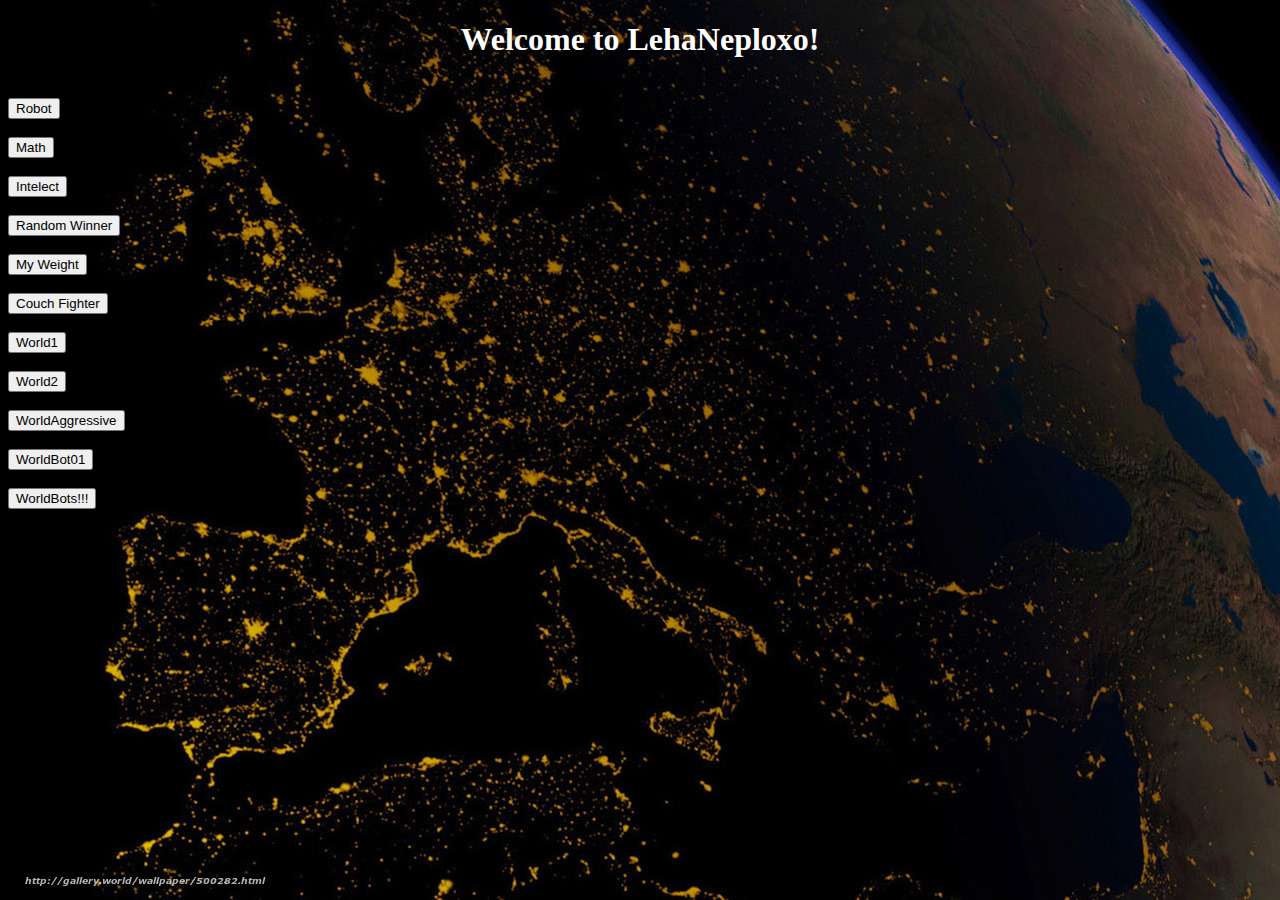
<file: index.html>
<!DOCTYPE html>
<html lang="en">
<head>
    <meta charset="UTF-8">
    <meta http-equiv="X-UA-Compatible" content="IE=edge">
    <meta name="viewport" content="width=device-width, initial-scale=1.0">
    <title>Document</title>
</head>
<body text="#ffffff"></body>
<body>
    <style>
        body {
            background-image: url('112233.jpg');
        }
    </style>
    <center><h1>Welcome to LehaNeploxo!</h1></center>
   <br>
   <button onclick="document.location='robot.html'">Robot</button>
   <br>
   <br>
   <button onclick="document.location='math/math.html'">Math</button>
   <br>
   <br>
   <button onclick="document.location='intelect.html'">Intelect</button>
   <br>
   <br>
   <button onclick="document.location='randomwin.html'">Random Winner</button>
   <br>
   <br>
   <button onclick="document.location='Идеальный вес/index.html'">My Weight</button>
   <br>
   <br>
   <button onclick="document.location='couch fighter/index.html'">Couch Fighter</button>
   <br>
   <br>
   <button onclick="document.location='world1.html'">World1</button>
   <br>
   <br>
   <button onclick="document.location='world2.html'">World2</button>
   <br>
   <br>
   <button onclick="document.location='agressorWorld.html'">WorldAggressive</button>
   <br>
   <br>
   <button onclick="document.location='WorldBot01/index.html'">WorldBot01</button>
   <br>
   <br>
   <button onclick="document.location='WorldBots!!!/index.html'">WorldBots!!!</button>
</body>
</html>
</file>
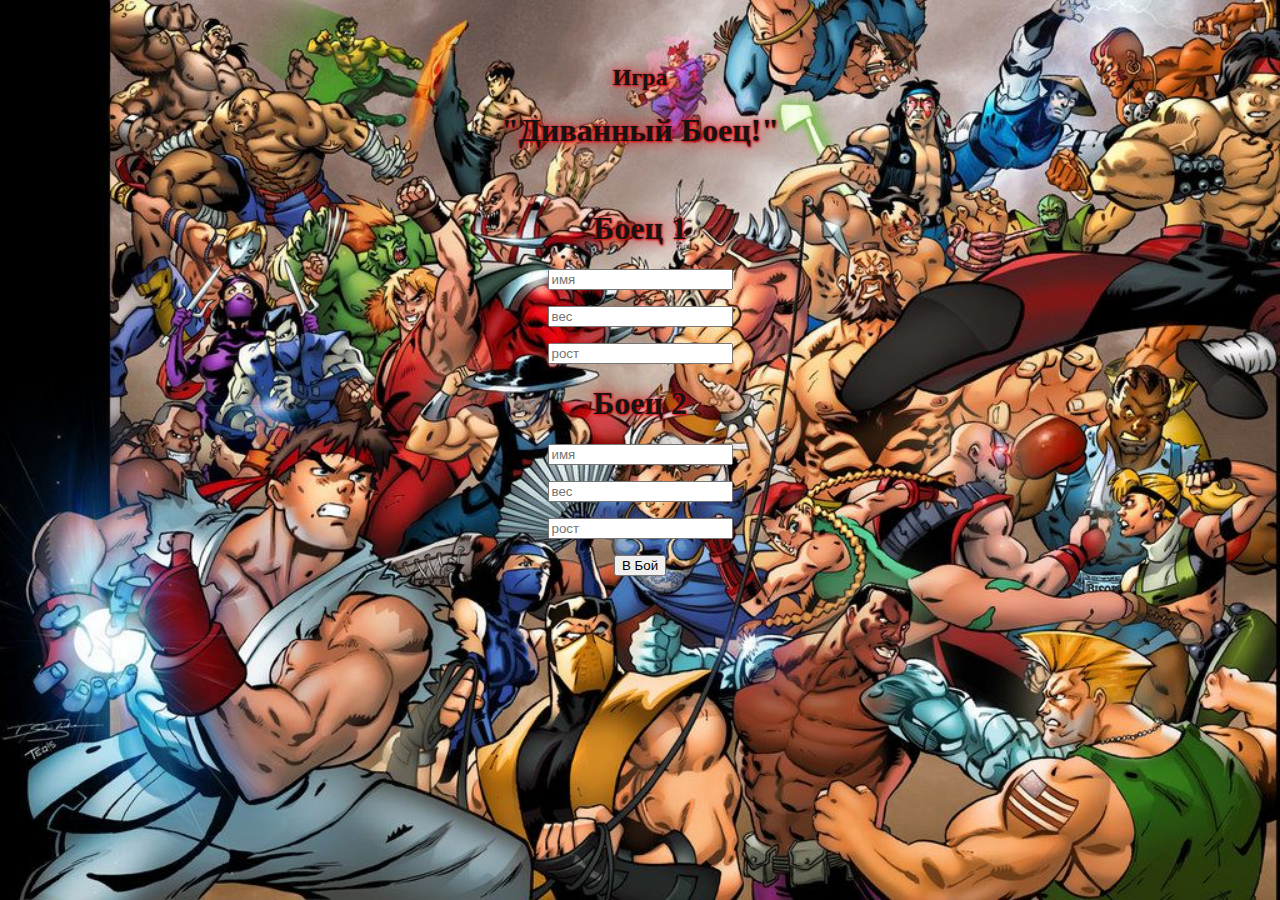
<file: couch fighter/index.html>
<!DOCTYPE html>
<html lang="en">
<head>
    <meta charset="UTF-8">
    <meta http-equiv="X-UA-Compatible" content="IE=edge">
    <meta name="viewport" content="width=device-width, initial-scale=1.0">
    <title>Диванный Бойцовский клуб</title>
    <link rel="stylesheet" href="stile.css">
</head>
<body>
<br>

  
  <form action="">
    <br>
    <center><h2>Игра</h2></center>
    <center><h1>"Диванный Боец!"</h1></center>

    <br>

    <center><h1>Боец 1</h1></center>
    <center>
    <p><input type="text" id="n1" placeholder="имя"></input></p> 
    <p><input type="text" id="n2" placeholder="вес"></input></p>
    <p><input type="text" id="n3" placeholder="рост"></input></p>

    <center><h1>Боец 2</h1></center>

    <p><input type="text" id="n4" placeholder="имя"></input></p>
    <p><input type="text" id="n5" placeholder="вес"></input></p>
    <p><input type="text" id="n6" placeholder="рост"></input></p>

    <p><button onclick="pow2()">В Бой</button></p>
    </center>
  </form>
    <script src="script.js"></script>
</body>
</html>
</file>
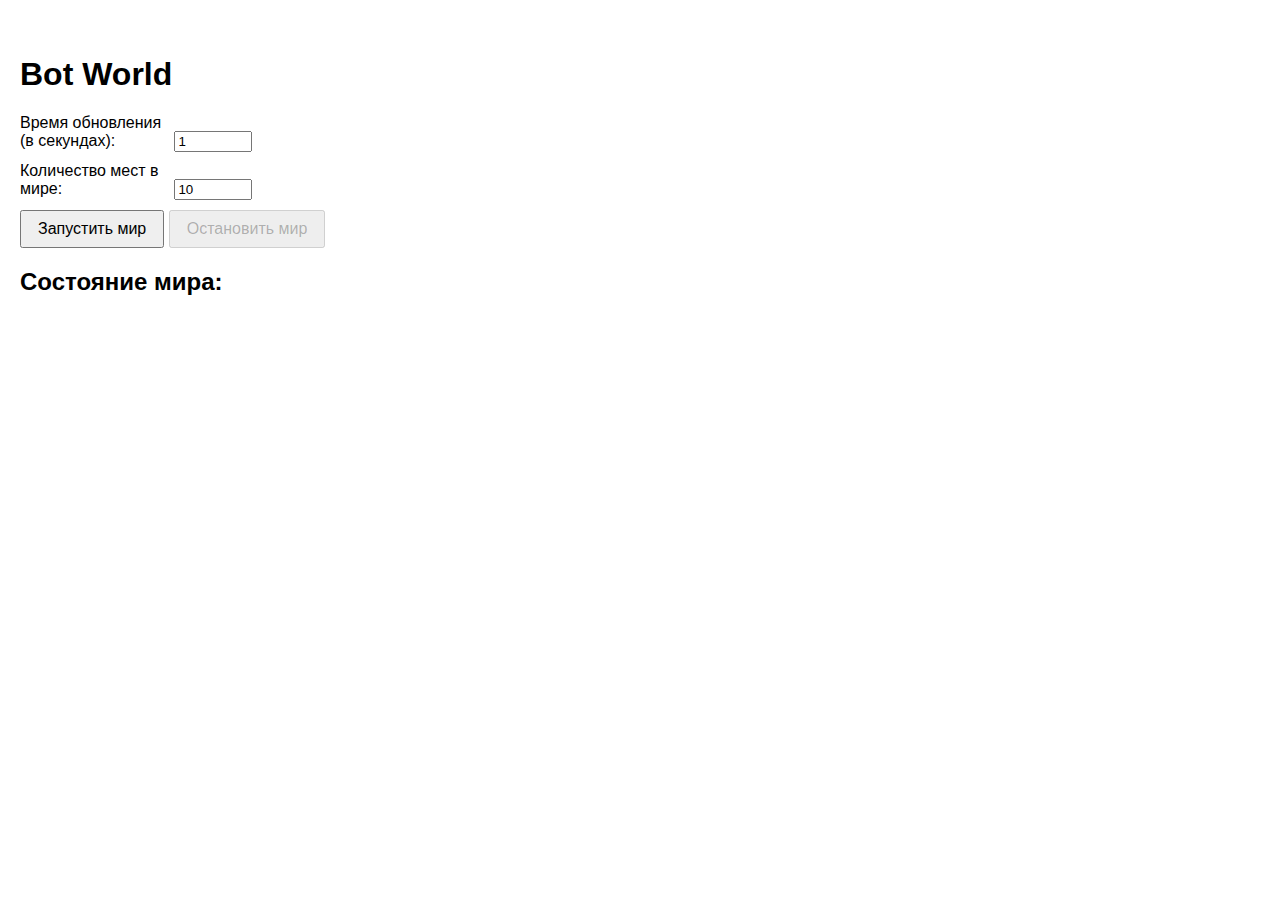
<file: WorldBot01/index.html>
<!DOCTYPE html>
<html>
<head>
    <title>Bot World</title>
    <style>
        body {
            font-family: Arial, sans-serif;
            margin: 0;
            padding: 20px;
        }

        h1 {
            margin-top: 0;
        }

        .form-group {
            margin-bottom: 10px;
        }

        label {
            display: inline-block;
            width: 150px;
        }

        input[type="number"] {
            width: 70px;
        }

        button {
            padding: 8px 16px;
            font-size: 16px;
        }

        #world {
            font-family: monospace;
            white-space: pre;
            margin-top: 20px;
        }
    </style>
</head>
<body>

      <br>
      <br>
    <h1>Bot World</h1>
    <div class="form-group">
        <label for="interval">Время обновления (в секундах):</label>
        <input type="number" id="interval" min="1" value="1">
    </div>
    <div class="form-group">
        <label for="worldSize">Количество мест в мире:</label>
        <input type="number" id="worldSize" min="1" value="10">
    </div>
    <button id="startButton" onclick="startWorld()">Запустить мир</button>
    <button id="stopButton" onclick="stopWorld()" disabled>Остановить мир</button>
    <h2>Состояние мира:</h2>
    <pre id="world"></pre>
    <script src="script.js"></script>
</body>
</html>
</file>
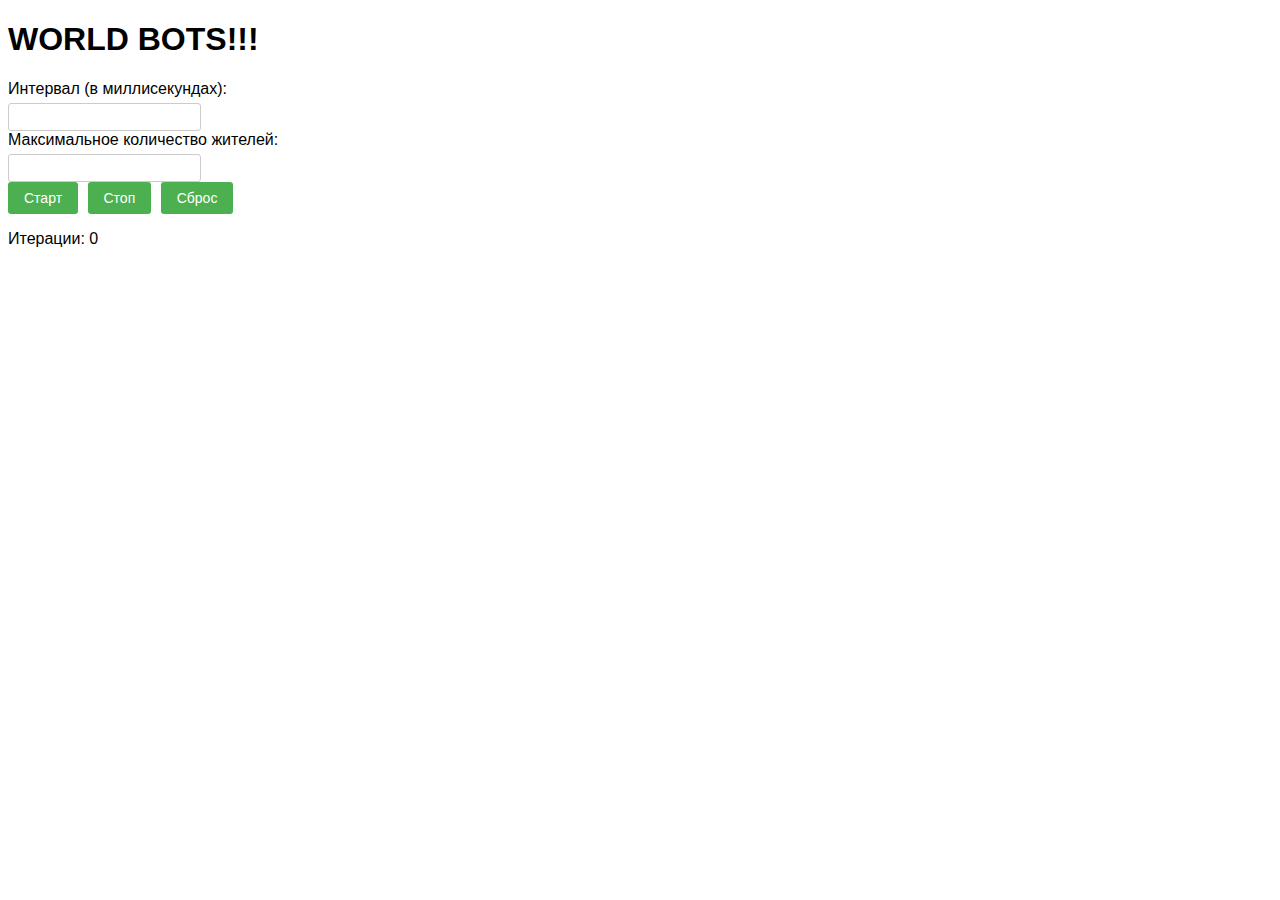
<file: WorldBots!!!/index.html>
<!DOCTYPE html>
<html lang="ru">
<head>
    <meta charset="UTF-8">
    <meta http-equiv="X-UA-Compatible" content="IE=edge">
    <meta name="viewport" content="width=device-width, initial-scale=1.0">
    <title>Документ</title>
    <link rel="stylesheet" href="styles.css">
</head>
<body>
    <h1>WORLD BOTS!!!</h1>
    <label for="birthInterval">Интервал (в миллисекундах):</label>
    <input type="number" id="birthInterval" />
    <br />
    <label for="maxCitizens">Максимальное количество жителей:</label>
    <input type="number" id="maxCitizens" />
    <br />

    <button onclick="start()">Старт</button>
    <button onclick="stop()">Стоп</button>
    <button onclick="reset()">Сброс</button>

    <div id="worldContainer"></div>
    <p>Итерации: <span id="iterationCount">0</span></p>

    <script src="script.js"></script>
</body>
</html>
</file>
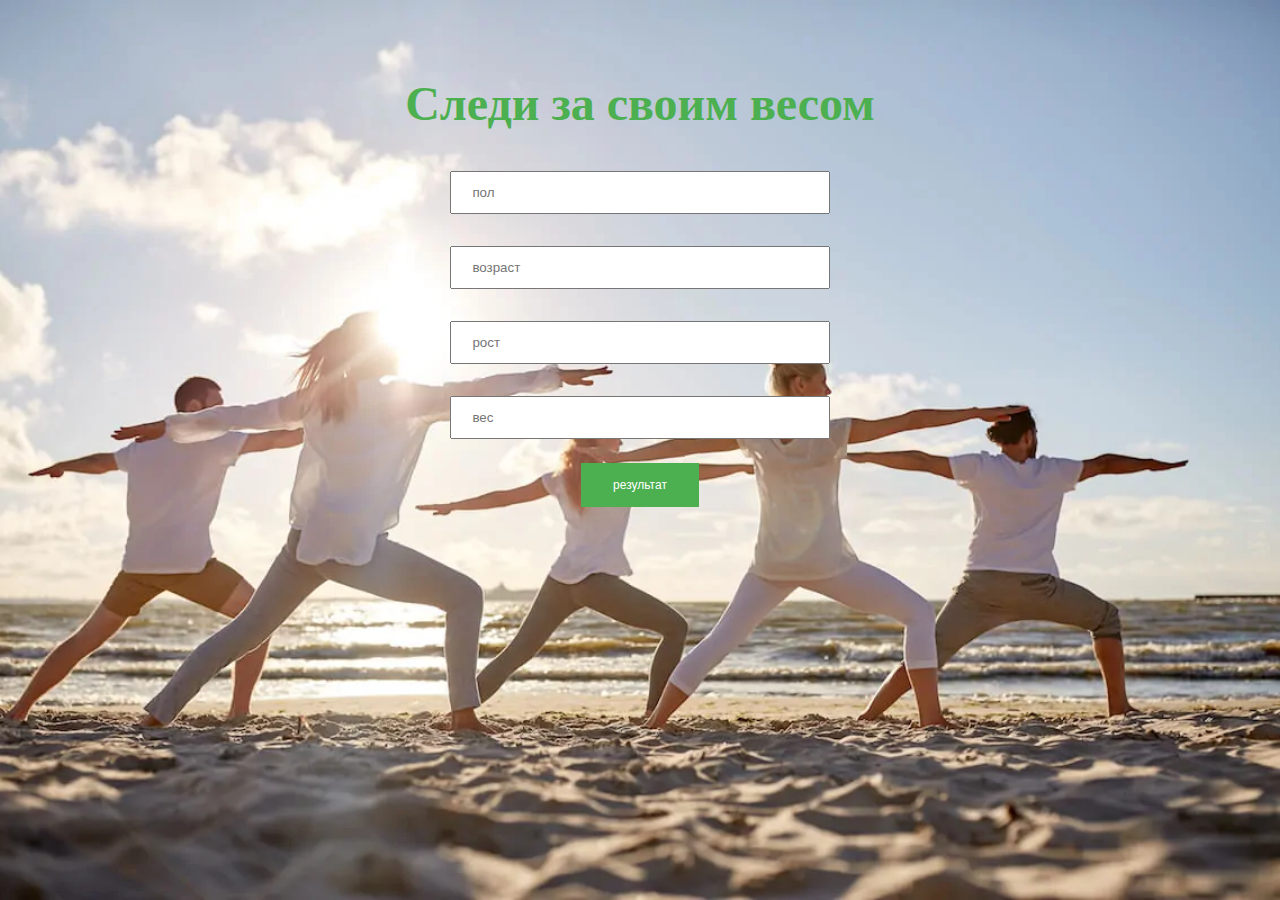
<file: идеальный вес/index.html>
<!DOCTYPE html>
<html lang="en">
<head>
    <meta charset="UTF-8">
    <meta http-equiv="X-UA-Compatible" content="IE=edge">
    <meta name="viewport" content="width=device-width, initial-scale=1.0">
    <title>Couch Fighter</title>
    <link rel="stylesheet" href="stile.css">
</head>
<body>
  <form action="">
    <br>
    <br>
    <center><h1>Cледи за своим весом</h1></center>
    <center>
    <p><input type="text" id="n1" placeholder="пол"></input></p>
    <p><input type="text" id="n2" placeholder="возраст"></input></p>
    <p><input type="text" id="n3" placeholder="рост"></input></p>
    <p><input type="text" id="n4" placeholder="вес"></input></p>
    <p><button onclick="pow2()">результат</button></p>
    </center>
  </form>
    <script src="script.js"></script>
</body>
</html>
</file>
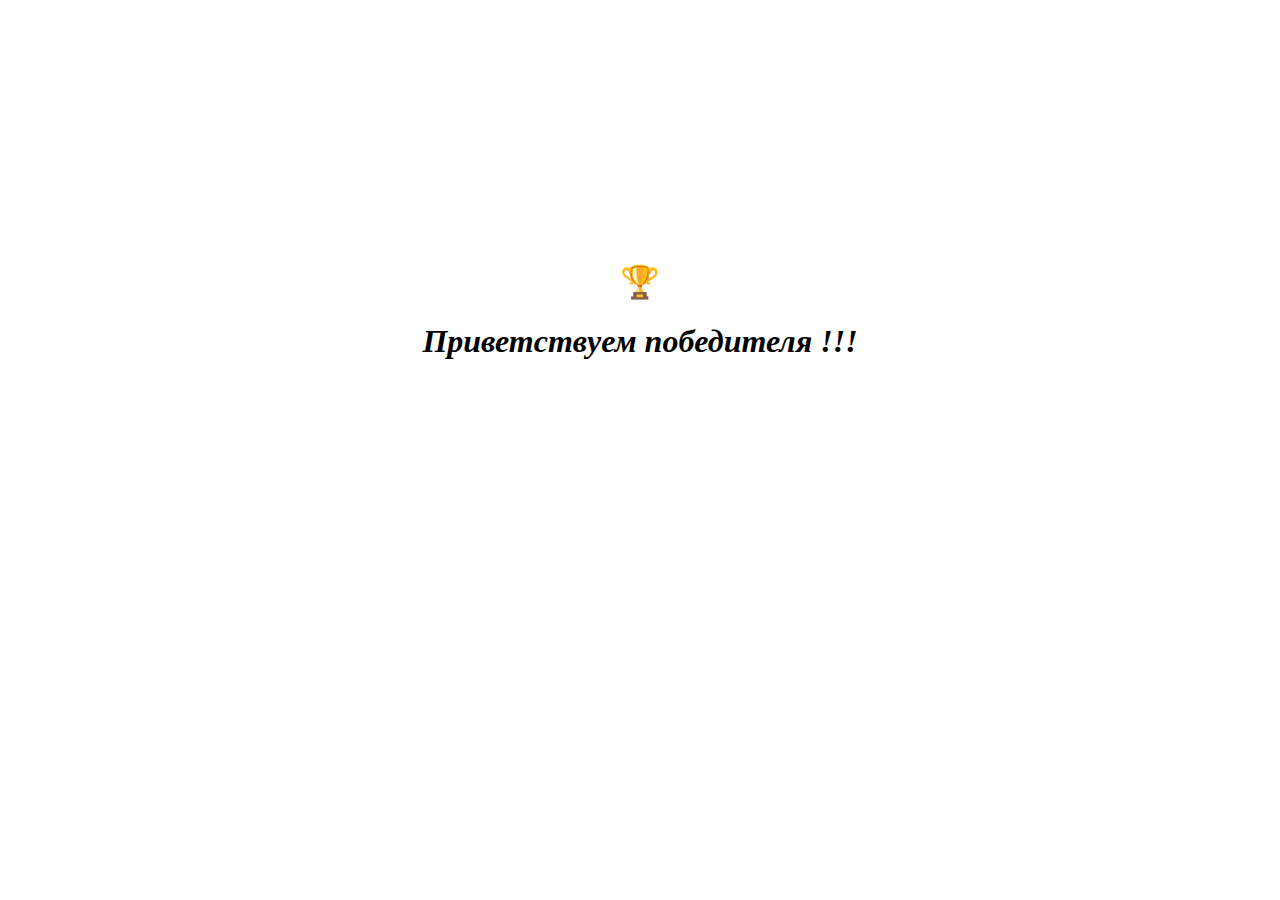
<file: randomwin.html>
<!DOCTYPE html>
<html lang="en">

<head>
    <meta charset="UTF-8">
    <meta http-equiv="X-UA-Compatible" content="IE=edge">
    <meta name="viewport" content="width=device-width, initial-scale=1.0">
    <title>randomwinner</title>
</head>

<body>

    <script>
        alert('Привет')
        alert('Я программка вычисляющая рандомного победителя! ')
        const min = 1;
        const max = parseInt(prompt("Напишите количество участников: "));
        const a = Math.floor(Math.random() * (max - min + 1)) + min;
        alert('Победитель №: ')
        alert(a)
    </script>
<br>
<br>
<br>
<br>
<br>
<br>
<br>
<br>
<br>
<br>
<br>
<br>
<br>
    <center>
        <h1>&#127942;</h1>
       <h1><i>Приветствуем победителя !!!</i></h1>
    </center>
</body>
</html>
</file>
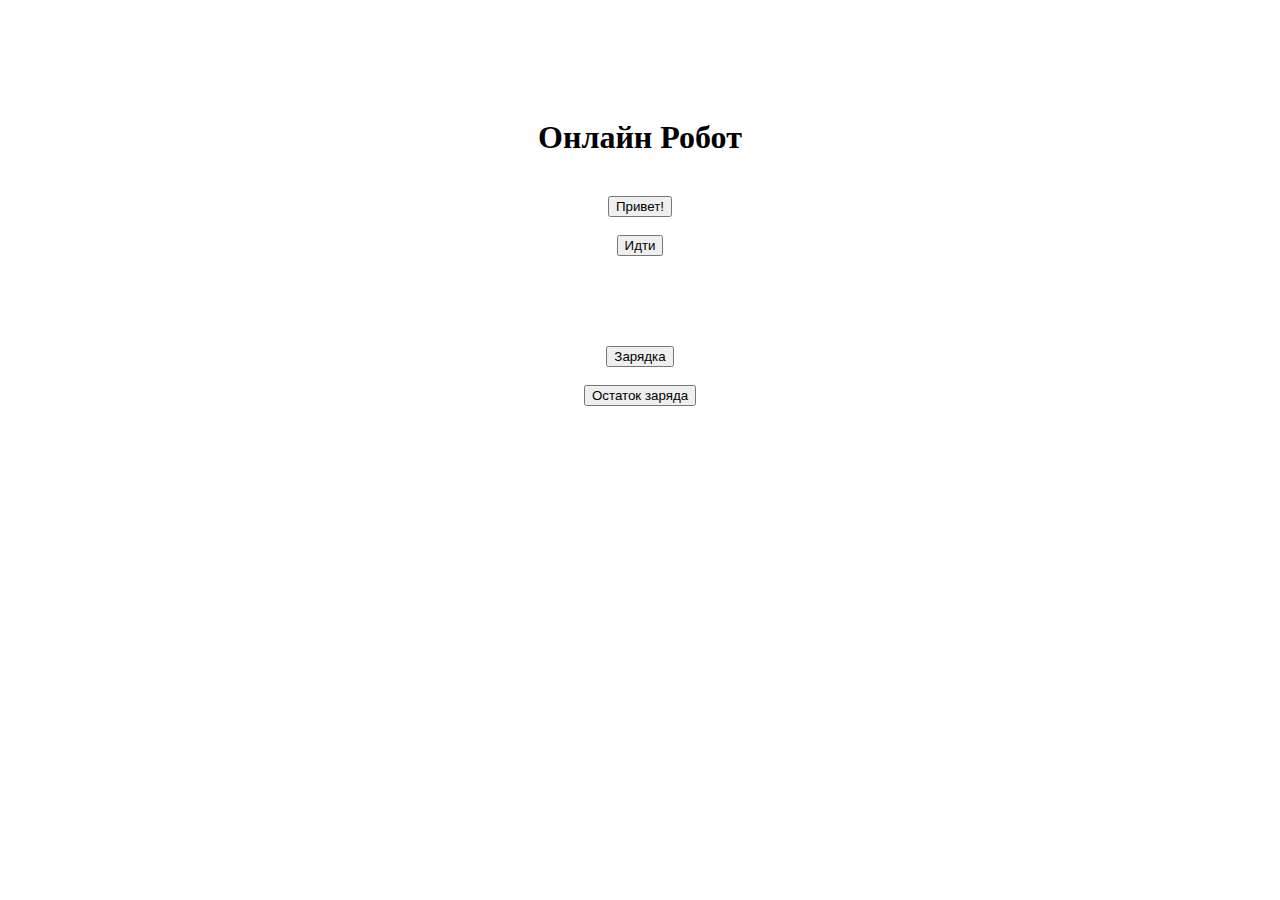
<file: robot.html>
<!DOCTYPE html>
<html lang="en">
<head>
    <meta charset="UTF-8">
    <meta http-equiv="X-UA-Compatible" content="IE=edge">
    <meta name="viewport" content="width=device-width, initial-scale=1.0">
    <title>Virtual Robot</title>
    
</head>
<body>

    <br>
    <br>
    <br>
    <br>
    <br>
    <center><h1> Онлайн Робот</h1></center>
     <br>
    <center><button class="a1">Привет!</button></center>
     <br>
    <center><button class="a3">Идти</button></center>
     <br>
     <br>
     <br>
     <br>
     <br>
    <center><button class="a2">Зарядка</button></center>
     <br>
    <center><button class="a4">Остаток заряда</button></center>


    <script>
        const robot = {
    energyAmount: 0,
}
 

 const button = document.querySelector('.a1')  
 button.addEventListener('click', () => {
    if (robot.energyAmount >= 1) {
        robot.energyAmount -= 1
        alert('Привет меня зовут Робот')
        alert('Израсходовали 1% энергии')
    } else {
        alert('Нет заряда!')
    }
 })


 const button2 = document.querySelector('.a2')
 button2.addEventListener('click',  () => {
    robot.energyAmount += 1
    alert('+ 1% зарядки')
 } )


 const button3 = document.querySelector('.a3')
 button3.addEventListener('click', () => {
    if (robot.energyAmount >= 1) {
        robot.energyAmount -= 1
        alert('Pобот идет')
        alert('Израсходовали 1% энергии')
    } else {
        alert('Нет заряда!')
    }
 } )


 const button4 = document.querySelector('.a4')
 button4.addEventListener('click', () => {
    alert(robot.energyAmount)
 })
    </script>
    
</body>
</html>
</file>
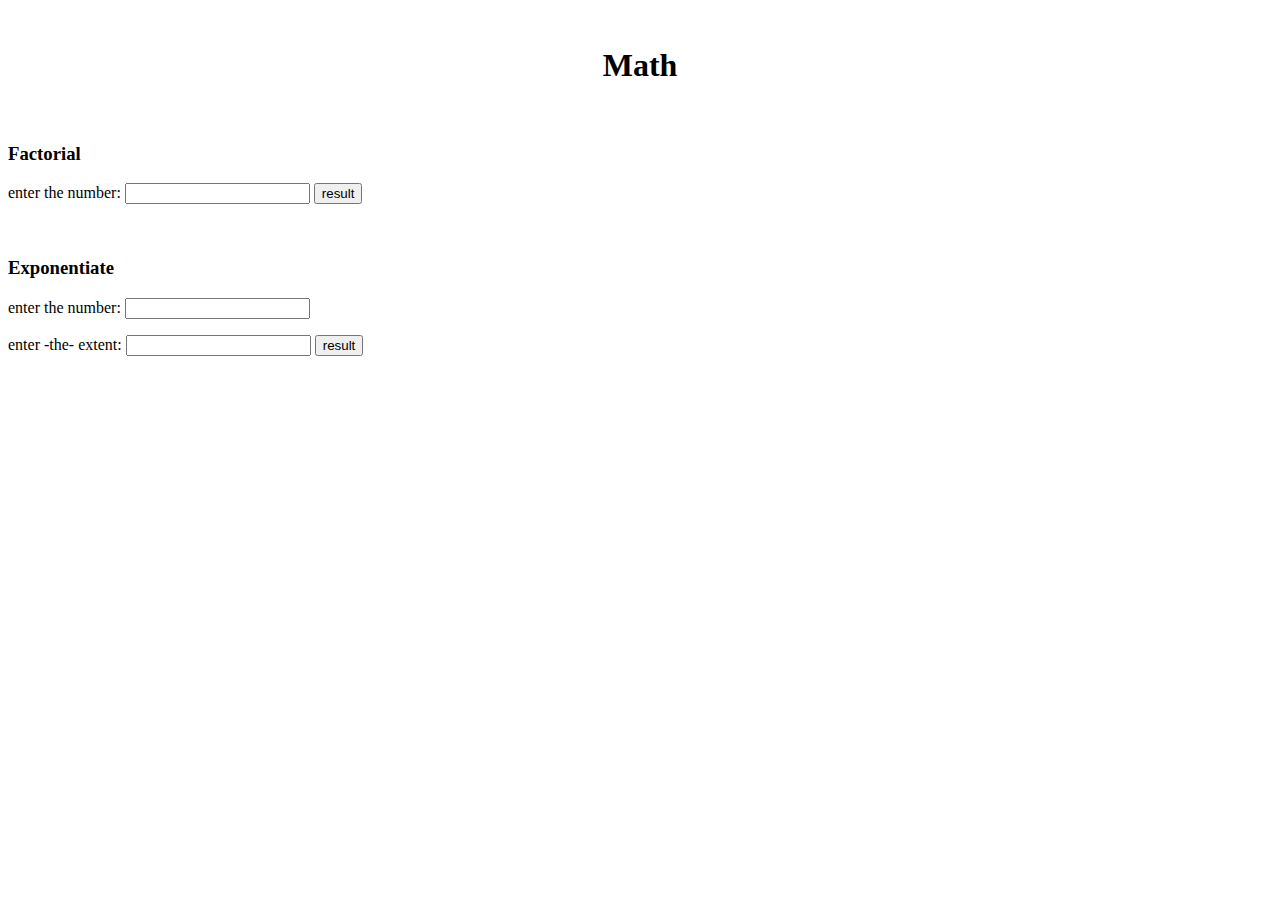
<file: math/math.html>
<!DOCTYPE html>
<html lang="en">
<head>
    <meta charset="UTF-8">
    <meta http-equiv="X-UA-Compatible" content="IE=edge">
    <meta name="viewport" content="width=device-width, initial-scale=1.0">
    <title>Math</title>
</head>
<body>
      <br>
    <center><h1>Math</h1></center>
    <br>
    <h3>Factorial</h3>
    <p>
        enter the number: <input type="text" id="inp1">
        <button onclick="pow2()">result</button>
    </p>
    <br>
    <h3>Exponentiate</h3>
    <p>
        enter the number: <input type="text" id="inp2">
    </p>
    <p>
        enter -the- extent: <input type="text" id="inp3">
        <button onclick="pow3()">result</button>
    </p>
<script src="math.js"></script>
</body>
</html>
</file>
<file: couch fighter/stile.css>
html{
    background-image: url(boi5.jpg);
    height: 100%; 
    margin: 0; /* Убираем отступы */
    height: 100%; /* Высота страницы */
    background-size: cover; /* Фон занимает всю доступную площадь */
    color: rgb(23, 19, 19);
    text-shadow: 1px 1px 2px rgb(218, 12, 12), 0 0 1em rgb(220, 12, 12), 0 0 0.2em rgb(219, 19, 49);
}
</file>
<file: WorldBots!!!/styles.css>
body {
    font-family: Arial, sans-serif;
}

label {
    display: block;
    margin-bottom: 5px;
}

input[type="number"] {
    padding: 5px;
    font-size: 14px;
    border: 1px solid #ccc;
    border-radius: 3px;
}

button {
    padding: 8px 16px;
    font-size: 14px;
    border: none;
    border-radius: 3px;
    background-color: #4CAF50;
    color: #fff;
    cursor: pointer;
    transition: background-color 0.3s ease;
}

button:not(:last-child) {
    margin-right: 5px;
}

button:hover {
    background-color: #45a049;
}

#worldContainer {
    margin-top: 10px;
}

.bot {
    padding: 5px;
    margin: 5px;
    background-color: #f0f0f0;
    border: 1px solid #ccc;
    border-radius: 5px;
    display: inline-block;
}
</file>
<file: идеальный вес/stile.css>
html {
    background-image: url(1212.jpg);
    background-repeat: no-repeat;
    background-position: center center;
    background-attachment: fixed;
    -webkit-background-size: cover;
    -moz-background-size: cover;
    -o-background-size: cover;
    background-size: cover;
  }

  button {
    background-color: #4CAF50; /* Green */
    border: none;
    color: white;
    padding: 15px 32px;
    text-align: center;
    text-decoration: none;
    display: inline-block;
    font-size: 12px;
  }

  input[type=text] {
    width: 30%;
    padding: 12px 20px;
    margin: 8px 0;
    box-sizing: border-box;
}

h1 {
  display: block;
  font-size: 3em;
  margin-top: 0.67em;
  margin-bottom: 0.67em;
  margin-left: 0;
  margin-right: 0;
  font-weight: bold;
  color: #4CAF50;
}
</file>
